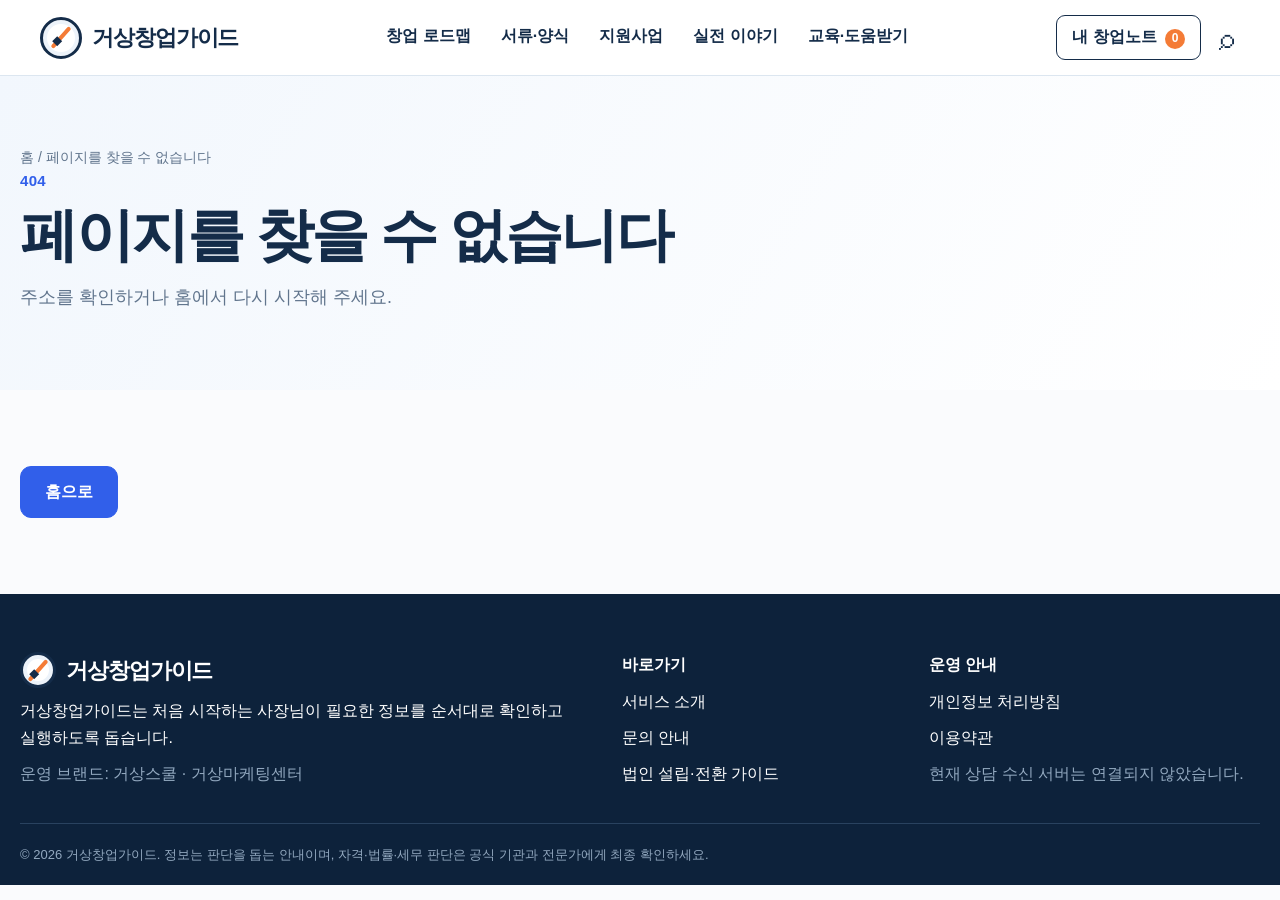
<file: index.html>
<!doctype html>
<html lang="ko">
<head>
  <meta charset="utf-8" />
  <meta name="viewport" content="width=device-width,initial-scale=1" />
  <meta name="theme-color" content="#142c49" />
  <meta name="description" content="퇴사 전 준비부터 첫 매출까지, 내 상황에 맞는 창업 순서와 실무 자료를 안내합니다." />
  <meta property="og:type" content="website" />
  <meta property="og:locale" content="ko_KR" />
  <meta property="og:site_name" content="거상창업가이드" />
  <meta property="og:title" content="거상창업가이드 | 창업 단계별 서류·양식·지원사업" />
  <meta property="og:description" content="퇴사 전 준비부터 첫 매출까지, 내 상황에 맞는 창업 순서와 실무 자료를 안내합니다." />
  <meta name="twitter:card" content="summary" />
  <meta name="twitter:title" content="거상창업가이드 | 창업 단계별 서류·양식·지원사업" />
  <meta name="twitter:description" content="퇴사 전 준비부터 첫 매출까지, 내 상황에 맞는 창업 순서와 실무 자료를 안내합니다." />
  <title>거상창업가이드 | 창업 단계별 서류·양식·지원사업</title>
  <link rel="icon" href="/favicon.svg" />
  <link rel="manifest" href="/manifest.webmanifest" />
  <link rel="stylesheet" href="/styles.css" />
  <link rel="stylesheet" href="/brand.css?v=20260929" />
  <link rel="stylesheet" href="/home-refresh.css?v=20260929" />
  <link rel="stylesheet" href="/samantha.css?v=20260929" />
  <script type="application/ld+json">{"@context":"https://schema.org","@type":"WebSite","name":"거상창업가이드","inLanguage":"ko-KR","description":"퇴사 전 준비부터 첫 매출까지 단계별 창업 실행을 돕는 서비스"}</script>
</head>
<body>
  <a class="skip" href="#main">본문 바로가기</a>
  <header class="site-header">
    <div class="nav-wrap">
      <a class="brand" href="/" aria-label="거상창업가이드 홈">
        <span class="logo-mark" aria-hidden="true"><span>◆</span></span>
        <span class="brand-name">거상창업가이드</span>
      </a>
      <button class="mobile-menu" type="button" aria-label="메뉴 열기" aria-expanded="false">☰</button>
      <nav class="main-nav" aria-label="주요 메뉴">
        <a href="/roadmap/">창업 로드맵</a><a href="/resources/">서류·양식</a><a href="/support/">지원사업</a><a href="/stories/">실전 이야기</a><a href="/help/">교육·도움받기</a>
      </nav>
      <div class="nav-actions"><a class="note-link" href="/my/">내 창업노트 <span id="note-count">0</span></a><button class="search-open" type="button" aria-label="통합 검색 열기">⌕</button></div>
    </div>
  </header>
  <main id="main" tabindex="-1"></main>
  <footer class="site-footer">
    <div class="footer-grid">
      <div><a class="brand footer-brand" href="/" aria-label="거상창업가이드 홈"><span class="logo-mark" aria-hidden="true"><span>◆</span></span><span class="brand-name">거상창업가이드</span></a><p>거상창업가이드는 처음 시작하는 사장님이 필요한 정보를 순서대로 확인하고 실행하도록 돕습니다.</p><p class="muted">운영 브랜드: 거상스쿨 · 거상마케팅센터</p></div>
      <div><strong>바로가기</strong><a href="/about/">서비스 소개</a><a href="/contact/">문의 안내</a><a href="/guides/corporation/">법인 설립·전환 가이드</a></div>
      <div><strong>운영 안내</strong><a href="/privacy/">개인정보 처리방침</a><a href="/terms/">이용약관</a><p class="muted">현재 상담 수신 서버는 연결되지 않았습니다.</p></div>
    </div>
    <div class="footer-bottom">© 2026 거상창업가이드. 정보는 판단을 돕는 안내이며, 자격·법률·세무 판단은 공식 기관과 전문가에게 최종 확인하세요.</div>
  </footer>
  <dialog id="search-dialog" class="search-dialog">
    <form method="dialog" class="dialog-head"><strong>통합 검색</strong><button aria-label="검색 닫기">×</button></form>
    <label for="global-search">로드맵, 자료, 이야기, 지원 경로 검색</label>
    <input id="global-search" type="search" placeholder="예: 견적서, 고객 검증, 여성 창업" autocomplete="off" />
    <div id="search-results" class="search-results"></div>
  </dialog>
  <div id="toast" role="status" aria-live="polite"></div>
  <script src="/site-config.js"></script>
  <script src="/app.js" defer></script>
</body>
</html>
</file>
<file: styles.css>
:root{--navy:#142c49;--blue:#315fea;--orange:#f47b36;--bg:#fafbfd;--soft:#eff5fb;--line:#dce6f0;--text:#213b59;--muted:#61758d;--green:#3e9c68;--white:#fff;--shadow:0 14px 38px rgba(20,44,73,.1);--radius:16px}*{box-sizing:border-box}html{scroll-behavior:smooth}body{margin:0;background:var(--bg);color:var(--navy);font-family:Pretendard,"Noto Sans KR","Apple SD Gothic Neo",Arial,sans-serif;font-size:16px;line-height:1.65}a{color:inherit;text-decoration:none}button,input,select,textarea{font:inherit}button,a{touch-action:manipulation}.skip{position:fixed;top:-60px;left:16px;background:var(--navy);color:#fff;padding:10px 16px;z-index:999;border-radius:8px}.skip:focus{top:12px}.site-header{height:76px;background:rgba(255,255,255,.96);border-bottom:1px solid var(--line);position:sticky;top:0;z-index:50;backdrop-filter:blur(16px)}.nav-wrap{max-width:1440px;height:100%;margin:auto;padding:0 40px;display:flex;align-items:center;gap:34px}.brand{display:flex;align-items:center;gap:12px;font-weight:900;font-size:24px;letter-spacing:-1.2px;white-space:nowrap}.logo-mark{width:42px;height:42px;border:3px solid var(--navy);border-radius:50%;display:grid;place-items:center;position:relative;background:#fff;box-shadow:inset 0 0 0 4px #edf3fa}.logo-mark:before{content:"";position:absolute;width:4px;height:27px;background:var(--orange);transform:rotate(42deg);border-radius:2px}.logo-mark span{font-size:10px;color:var(--navy);z-index:1;transform:translate(-5px,5px)}.main-nav{display:flex;align-items:center;justify-content:center;gap:34px;flex:1;font-weight:700}.main-nav a{padding:25px 2px;border-bottom:3px solid transparent}.main-nav a:hover,.main-nav a:focus-visible{color:var(--blue);border-color:var(--blue)}.nav-actions{display:flex;align-items:center;gap:12px}.note-link{border:1px solid var(--navy);padding:8px 15px;border-radius:9px;font-weight:700}.note-link span{display:inline-grid;place-items:center;margin-left:4px;min-width:20px;height:20px;background:var(--orange);color:#fff;border-radius:20px;font-size:12px}.search-open,.mobile-menu{border:0;background:none;font-size:30px;color:var(--navy);cursor:pointer}.mobile-menu{display:none}.container{width:min(1240px,calc(100% - 40px));margin:auto}.section{padding:76px 0}.section-sm{padding:34px 0}.section-soft{background:var(--soft)}.section-navy{background:var(--navy);color:#fff}.eyebrow{font-size:15px;font-weight:800;color:var(--blue);letter-spacing:.02em}.section-title{font-size:clamp(28px,3vw,40px);line-height:1.25;letter-spacing:-1.4px;margin:0 0 12px}.section-desc{color:var(--muted);font-size:18px;max-width:720px;margin:0 0 30px}.section-navy .section-desc{color:#c7d5e7}.hero{background:radial-gradient(circle at 73% 20%,#dceeff 0,rgba(220,238,255,.5) 22%,transparent 48%),linear-gradient(110deg,#fff 0,#f9fcff 58%,#eef6ff 100%);overflow:hidden}.hero-grid{min-height:610px;display:grid;grid-template-columns:1.05fr .95fr;gap:52px;align-items:center}.hero h1{font-size:clamp(54px,6vw,78px);line-height:1.04;letter-spacing:-4px;margin:8px 0 24px}.hero h1 span{position:relative;display:inline-block}.hero h1 span:after{content:"";height:9px;background:var(--orange);border-radius:9px;position:absolute;left:0;right:5%;bottom:-8px}.hero-copy{font-size:20px;color:var(--text);margin:0 0 26px}.actions{display:flex;gap:12px;flex-wrap:wrap}.btn{display:inline-flex;align-items:center;justify-content:center;min-height:52px;padding:0 24px;border-radius:11px;font-weight:800;border:1px solid var(--navy);cursor:pointer;background:#fff;color:var(--navy)}.btn-primary{background:var(--orange);border-color:var(--orange);color:#fff}.btn-blue{background:var(--blue);border-color:var(--blue);color:#fff}.btn-ghost-light{background:transparent;border-color:#7f93aa;color:#fff}.hero-note{position:relative;padding:36px}.desk-art{position:absolute;inset:8% -16% -20% 8%;border-radius:48% 0 0 0;background:linear-gradient(160deg,#d9ecff,#fff0e0);transform:rotate(-3deg)}.note-card{position:relative;background:rgba(255,255,255,.96);border:1px solid #dfe6ee;border-radius:16px;padding:27px;box-shadow:0 20px 50px rgba(20,44,73,.17);max-width:510px;margin:auto}.note-top{display:flex;align-items:center;justify-content:space-between;gap:12px}.pill{display:inline-flex;align-items:center;padding:5px 12px;border-radius:999px;background:#dce8ff;color:#1958d7;font-weight:800;font-size:13px}.task-list{display:grid;gap:10px;margin:18px 0}.task{display:flex;align-items:center;gap:14px;padding:14px;border:1px solid var(--line);border-radius:10px;background:#fff}.check{width:27px;height:27px;border-radius:50%;border:1.5px solid #92a9c0;display:grid;place-items:center;flex:none}.task.done .check{background:var(--green);border-color:var(--green);color:#fff}.note-footer{border-top:1px solid var(--line);padding-top:18px;color:var(--blue);font-weight:800}.situation-grid,.card-grid{display:grid;grid-template-columns:repeat(4,1fr);gap:14px}.situation-card,.card{background:#fff;border:1px solid var(--line);border-radius:var(--radius);padding:24px;box-shadow:0 6px 20px rgba(20,44,73,.05);transition:.2s}.situation-card:hover,.card:hover{transform:translateY(-3px);box-shadow:var(--shadow);border-color:#acc3ff}.situation-card{display:flex;align-items:center;gap:16px;font-size:19px;font-weight:800}.situation-card .icon{font-size:38px}.roadmap-strip{background:#fff;border:1px solid var(--line);border-radius:18px;padding:22px;display:grid;grid-template-columns:repeat(7,1fr);gap:6px}.roadmap-step{position:relative;text-align:center;padding:8px 4px;color:var(--muted);font-weight:700;font-size:14px}.roadmap-step span{display:grid;place-items:center;width:38px;height:38px;border-radius:50%;background:#edf2f7;border:1px solid #cedae6;margin:0 auto 7px;color:var(--navy)}.roadmap-step.active{color:var(--blue)}.roadmap-step.active span{background:var(--blue);color:#fff;border-color:var(--blue);box-shadow:0 8px 18px rgba(49,95,234,.28)}.split{display:grid;grid-template-columns:1.15fr .85fr;gap:24px}.resource-row{display:grid;grid-template-columns:repeat(3,1fr);gap:12px}.resource-mini{padding:20px;border:1px solid var(--line);border-radius:12px;background:#fff}.file-icon{width:48px;height:58px;border-radius:8px 14px 8px 8px;display:grid;place-items:center;background:linear-gradient(140deg,#4aa66e,#2c7e50);color:#fff;font-weight:900;margin-bottom:16px}.resource-mini:nth-child(2) .file-icon{background:linear-gradient(140deg,#5592f4,#2560d5)}.resource-mini:nth-child(3) .file-icon{background:linear-gradient(140deg,#ff8d5b,#e9602b)}.filters{display:flex;gap:9px;flex-wrap:wrap}.chip{border:1px solid #ccd9e6;background:#fff;color:var(--text);border-radius:999px;padding:8px 15px;cursor:pointer;font-weight:700}.chip.active,.chip:hover{background:var(--blue);border-color:var(--blue);color:#fff}.story-grid{display:grid;grid-template-columns:repeat(3,1fr);gap:18px}.story-card{border:1px solid var(--line);border-radius:18px;overflow:hidden;background:#fff}.story-visual{height:170px;background:linear-gradient(135deg,#cfe2fb,#edf5ff);display:grid;place-items:center;font-size:72px}.story-card:nth-child(2) .story-visual{background:linear-gradient(135deg,#ffe5d1,#fff4e9)}.story-card:nth-child(3) .story-visual{background:linear-gradient(135deg,#d8e9df,#f0f8f3)}.story-card .body{padding:24px}.service-grid{display:grid;grid-template-columns:repeat(4,1fr);gap:14px}.service-card{padding:24px;background:#1e3b5f;border:1px solid #355575;border-radius:16px}.service-card .icon{font-size:33px}.cta-band{display:flex;align-items:center;justify-content:space-between;gap:30px;padding:34px;border-radius:20px;background:linear-gradient(120deg,#eef4ff,#fff4ec);border:1px solid #d9e4f1}.page-hero{padding:70px 0 48px;background:linear-gradient(120deg,#f2f7fd,#fff)}.page-hero h1{font-size:clamp(38px,5vw,58px);letter-spacing:-2.5px;line-height:1.15;margin:8px 0 14px}.breadcrumbs{font-size:14px;color:var(--muted)}.content-grid{display:grid;grid-template-columns:250px 1fr;gap:30px}.side-nav{position:sticky;top:100px;align-self:start;background:#fff;border:1px solid var(--line);border-radius:14px;padding:12px}.side-nav a{display:block;padding:11px 13px;border-radius:8px;font-weight:700}.side-nav a:hover{background:var(--soft);color:var(--blue)}.detail-section{background:#fff;border:1px solid var(--line);border-radius:16px;padding:28px;margin-bottom:16px}.detail-section h2,.detail-section h3{margin-top:0}.detail-list{padding-left:20px}.detail-list li{margin:8px 0}.notice{border-left:4px solid var(--orange);background:#fff6ef;padding:15px 18px;border-radius:0 10px 10px 0}.notice-blue{border-color:var(--blue);background:#f0f5ff}.progress{height:8px;background:#e8edf3;border-radius:8px;overflow:hidden}.progress span{display:block;height:100%;background:var(--blue);transition:.25s}.diagnosis{max-width:820px;margin:auto}.question-card{background:#fff;border:1px solid var(--line);border-radius:20px;padding:34px;box-shadow:var(--shadow)}.question-card h2{font-size:28px}.option-grid{display:grid;grid-template-columns:repeat(2,1fr);gap:12px}.option{border:1.5px solid var(--line);background:#fff;text-align:left;padding:16px;border-radius:12px;cursor:pointer;font-weight:700}.option:hover,.option.selected{border-color:var(--blue);background:#edf3ff;color:var(--blue)}.wizard-actions{display:flex;justify-content:space-between;margin-top:24px}.result-stage{display:inline-flex;align-items:center;gap:10px;background:#e7efff;color:var(--blue);border-radius:999px;padding:8px 16px;font-weight:900}.filter-bar{display:grid;grid-template-columns:1fr repeat(2,180px) auto;gap:10px;margin-bottom:22px}.input,select,textarea{width:100%;border:1px solid #bfcddd;border-radius:10px;background:#fff;padding:12px 14px;color:var(--navy)}.input:focus,select:focus,textarea:focus,button:focus-visible,a:focus-visible{outline:3px solid rgba(49,95,234,.3);outline-offset:2px}.list{display:grid;gap:12px}.list-item{display:grid;grid-template-columns:1fr auto;gap:20px;align-items:center;background:#fff;border:1px solid var(--line);border-radius:14px;padding:22px}.list-item h3{margin:4px 0}.meta{color:var(--muted);font-size:14px}.badges{display:flex;flex-wrap:wrap;gap:6px}.badge{display:inline-block;padding:3px 9px;border-radius:999px;background:#eff3f7;color:#435d76;font-size:13px;font-weight:700}.badge.official{background:#e4f3eb;color:#28734b}.empty{padding:50px;text-align:center;background:#fff;border:1px dashed #afc2d4;border-radius:14px;color:var(--muted)}.note-dashboard{display:grid;grid-template-columns:1fr 1fr;gap:18px}.note-section{background:#fff;border:1px solid var(--line);border-radius:16px;padding:24px}.note-section.wide{grid-column:1/-1}.check-row{display:flex;align-items:flex-start;gap:12px;padding:12px 0;border-bottom:1px solid #edf1f5}.check-row input{width:21px;height:21px}.download-box{display:flex;align-items:center;justify-content:space-between;gap:18px;background:#eef5ff;border:1px solid #c8daf2;border-radius:14px;padding:20px}.contact-form{display:grid;gap:14px;max-width:760px}.contact-form label{font-weight:800}.contact-actions{display:flex;gap:10px;flex-wrap:wrap}.policy{max-width:840px}.policy h2{margin-top:38px}.search-dialog{width:min(680px,calc(100% - 30px));border:0;border-radius:18px;padding:26px;box-shadow:0 30px 80px rgba(0,0,0,.25)}.search-dialog::backdrop{background:rgba(10,27,48,.55);backdrop-filter:blur(5px)}.dialog-head{display:flex;justify-content:space-between;align-items:center;margin-bottom:18px}.dialog-head strong{font-size:24px}.dialog-head button{border:0;background:none;font-size:30px}.search-results{display:grid;gap:8px;margin-top:14px;max-height:460px;overflow:auto}.search-result{padding:13px;border:1px solid var(--line);border-radius:10px}.search-result:hover{background:var(--soft)}#toast{position:fixed;right:20px;bottom:20px;background:var(--navy);color:#fff;padding:13px 18px;border-radius:10px;opacity:0;transform:translateY(10px);transition:.2s;pointer-events:none;z-index:100}#toast.show{opacity:1;transform:none}.site-footer{background:#0d223b;color:#fff;padding:58px 0 20px}.footer-grid{width:min(1240px,calc(100% - 40px));margin:auto;display:grid;grid-template-columns:1.5fr .7fr .9fr;gap:50px}.footer-grid>div{display:flex;flex-direction:column;align-items:flex-start;gap:10px}.footer-grid p{margin:0}.footer-brand{font-size:21px}.footer-brand .logo-mark{width:36px;height:36px}.muted{color:#92a8bf}.footer-bottom{width:min(1240px,calc(100% - 40px));margin:35px auto 0;padding-top:20px;border-top:1px solid #29425f;color:#92a8bf;font-size:13px}.tagline-note{font-size:14px;color:var(--muted);margin-top:10px}.stat-grid{display:grid;grid-template-columns:repeat(3,1fr);gap:14px}.stat{background:#fff;border:1px solid var(--line);padding:20px;border-radius:14px}.stat strong{display:block;font-size:28px;color:var(--blue)}@media(max-width:1050px){.main-nav{display:none;position:absolute;left:20px;right:20px;top:70px;background:#fff;border:1px solid var(--line);border-radius:14px;padding:12px;box-shadow:var(--shadow);flex-direction:column;align-items:stretch;gap:0}.main-nav.open{display:flex}.main-nav a{padding:12px}.mobile-menu{display:block;margin-left:auto}.nav-actions{margin-left:0}.hero-grid{grid-template-columns:1fr;min-height:auto;padding:70px 0}.hero-note{padding:0 0 60px}.situation-grid,.card-grid{grid-template-columns:repeat(2,1fr)}.split{grid-template-columns:1fr}.service-grid{grid-template-columns:repeat(2,1fr)}.content-grid{grid-template-columns:1fr}.side-nav{position:static}.filter-bar{grid-template-columns:1fr 1fr}.filter-bar .input{grid-column:1/-1}}@media(max-width:700px){.site-header{height:68px}.nav-wrap{padding:0 16px;gap:10px}.brand{font-size:19px}.logo-mark{width:36px;height:36px}.note-link{padding:7px 9px;font-size:13px}.search-open{font-size:26px}.container{width:min(100% - 28px,1240px)}.section{padding:54px 0}.hero-grid{padding:52px 0}.hero h1{font-size:48px;letter-spacing:-3px}.hero-copy{font-size:17px}.btn{width:100%}.note-card{padding:20px}.note-top{align-items:flex-start;flex-direction:column}.situation-grid,.card-grid,.story-grid,.service-grid,.resource-row,.stat-grid{grid-template-columns:1fr}.roadmap-strip{display:flex;overflow-x:auto;scroll-snap-type:x mandatory}.roadmap-step{min-width:104px;scroll-snap-align:start}.cta-band{flex-direction:column;align-items:flex-start}.page-hero{padding:48px 0 36px}.page-hero h1{font-size:40px}.detail-section,.question-card{padding:22px}.option-grid{grid-template-columns:1fr}.filter-bar{grid-template-columns:1fr}.filter-bar .input{grid-column:auto}.list-item{grid-template-columns:1fr}.note-dashboard{grid-template-columns:1fr}.note-section.wide{grid-column:auto}.download-box{align-items:flex-start;flex-direction:column}.footer-grid{grid-template-columns:1fr;gap:34px}.nav-actions .note-link span{display:none}}
</file>
<file: brand.css>
.nav-wrap { gap: 26px; }
.brand { gap: 10px; flex: 0 0 auto; font-size: 22px; letter-spacing: -1.1px; }
.brand-name { display: block; line-height: 1.15; }
.main-nav { gap: 26px; }

@media (max-width: 1180px) and (min-width: 1051px) {
  .nav-wrap { padding: 0 24px; gap: 18px; }
  .brand { font-size: 19px; }
  .logo-mark { width: 38px; height: 38px; }
  .main-nav { gap: 18px; font-size: 14px; }
  .note-link { padding: 7px 10px; font-size: 14px; }
}

@media (max-width: 700px) {
  .nav-wrap { padding: 0 14px; gap: 8px; }
  .brand { font-size: 17px; letter-spacing: -0.8px; }
  .brand-name { max-width: 150px; overflow: hidden; }
  .nav-actions .note-link { display: none; }
}

@media (max-width: 420px) {
  .nav-wrap { padding: 0 10px; gap: 6px; }
  .brand { font-size: 15px; gap: 7px; }
  .brand-name { max-width: 128px; }
  .logo-mark { width: 32px; height: 32px; border-width: 2px; }
  .search-open { font-size: 23px; }
}
</file>
<file: home-refresh.css>
.lifecycle-section{background:#fffdf9}
.situation-section{padding:62px 0;background:#edf6ff}
.situation-section .section-title{margin-bottom:6px}
.situation-intro{margin:0 0 28px;color:var(--muted);font-size:17px}
.situation-grid{grid-template-columns:repeat(4,minmax(0,1fr));gap:22px}
.situation-card{display:flex;min-width:0;flex-direction:column;align-items:stretch;gap:0;padding:12px 12px 18px;border-radius:22px;background:#fff;box-shadow:0 8px 24px rgba(20,44,73,.07);font-size:inherit}
.situation-card:hover{transform:translateY(-3px);border-color:#9eb9e8;box-shadow:0 16px 34px rgba(20,44,73,.13)}
.situation-card:focus-visible{outline:3px solid rgba(49,95,234,.38);outline-offset:4px;border-color:var(--blue)}
.situation-picture{display:block;width:100%;aspect-ratio:1/1;overflow:hidden;border-radius:16px;background:#e6f1fb}
.situation-picture img{display:block;width:100%;height:100%;aspect-ratio:1/1;object-fit:contain}
.situation-body{display:flex;min-height:122px;flex-direction:column;padding:16px 6px 0}
.situation-title-row{display:flex;align-items:flex-start;justify-content:space-between;gap:10px;color:var(--navy);font-size:19px;line-height:1.35}
.situation-title-row strong{font-weight:900}
.situation-arrow{flex:none;color:var(--blue);font-size:25px;line-height:1}
.situation-description{margin-top:10px;color:var(--muted);font-size:15px;font-weight:500;line-height:1.55}
.lifecycle-intro{display:flex;align-items:end;justify-content:space-between;gap:32px}
.lifecycle-intro .section-desc{margin-bottom:0}
.chart-legend{display:flex;gap:18px;white-space:nowrap;font-size:14px;font-weight:800;color:var(--text)}
.chart-legend span{display:flex;align-items:center;gap:8px}
.chart-legend i{display:block;width:34px;height:4px;border-radius:9px;background:#3f6fe8}
.chart-legend .legend-expense i{background:#e01722}
.lifecycle-chart{margin:30px 0 22px;padding:12px 12px 16px;background:#fff;border:1px solid #e7e0d8;border-radius:22px;box-shadow:0 16px 44px rgba(51,61,73,.07)}
.lifecycle-image-link{display:block;width:100%}
.lifecycle-original{display:block;width:100%;height:auto;aspect-ratio:3028/1390;object-fit:contain}
.lifecycle-mobile-guide,.lifecycle-open-original{display:none}
.lifecycle-chart svg{display:block;width:100%;height:auto;max-height:360px;overflow:visible}
.chart-axis{stroke:#9dadbd;stroke-width:2}.chart-guide{stroke:#dbe2e9;stroke-width:1;stroke-dasharray:6 8}
.income-area{fill:url(#incomeFill)}.expense-area{fill:url(#expenseFill)}
.income-line{fill:none;stroke:#3f6fe8;stroke-width:5;stroke-linecap:round}.expense-line{fill:none;stroke:#d98261;stroke-width:4;stroke-linecap:round;stroke-dasharray:13 9}
.curve-label rect{fill:#fff;stroke-width:2}.curve-label text{font:800 15px Pretendard,"Noto Sans KR",sans-serif;text-anchor:middle}
.income-label rect{stroke:#3f6fe8}.income-label text{fill:#2e59be}.expense-label rect{stroke:#d98261}.expense-label text{fill:#a9583d}
.axis-label{fill:#536b83;font:800 16px Pretendard,"Noto Sans KR",sans-serif;text-anchor:middle}
.lifecycle-chart figcaption{margin:12px 8px 0;text-align:center;color:var(--muted);font-size:14px}
.lifecycle-actions{justify-content:center}.lifecycle-actions .btn{min-width:220px}
.roadmap-explorer{background:#f3f6f8}
.stage-tabs{display:grid;grid-template-columns:repeat(7,1fr);gap:8px;margin-top:28px}
.stage-tabs button{min-height:96px;padding:14px 8px;border:1px solid #d7e0e8;border-radius:14px;background:#fff;color:var(--muted);font-weight:800;cursor:pointer;transition:.2s}
.stage-tabs button span{display:grid;place-items:center;width:32px;height:32px;margin:0 auto 7px;border-radius:50%;background:#eef2f5;color:var(--navy)}
.stage-tabs button[aria-selected="true"]{background:var(--navy);border-color:var(--navy);color:#fff;transform:translateY(-4px);box-shadow:0 12px 26px rgba(20,44,73,.18)}
.stage-tabs button[aria-selected="true"] span{background:var(--orange);color:#fff}
.stage-panel{margin-top:16px;padding:28px;background:#fff;border:1px solid #d7e0e8;border-radius:18px}
.stage-panel-head{display:flex;align-items:start;justify-content:space-between;gap:24px;padding-bottom:22px;border-bottom:1px solid var(--line)}
.stage-panel-head h3{margin:14px 0 0;font-size:22px}.stage-example-note{color:var(--muted);font-size:13px;text-align:right}
.stage-panel-grid{display:grid;grid-template-columns:repeat(3,1fr);gap:24px;padding:24px 0}
.stage-column{min-width:0}.stage-column h4{margin:0 0 14px;font-size:17px}.stage-column ol{margin:0;padding-left:22px}.stage-column li{margin:9px 0}
.stage-column a{display:flex;align-items:center;gap:9px;padding:9px 0;border-bottom:1px solid #edf1f4;font-weight:700}
.stage-column a span{padding:2px 7px;border-radius:6px;background:#edf3ff;color:#315fea;font-size:11px;white-space:nowrap}
.stage-panel-foot{display:flex;align-items:center;justify-content:space-between;gap:24px;padding-top:20px;border-top:1px solid var(--line)}.stage-panel-foot p{margin:0;color:var(--text)}
.text-link{color:var(--blue);font-weight:900;white-space:nowrap}
.support-explore{background:#fff}.support-filter-card{display:flex;flex-direction:column;justify-content:center;padding:30px;border:1px solid #d5e1ee;border-radius:20px;background:linear-gradient(145deg,#eef5ff,#fff)}.support-filter-card .meta{margin:20px 0 0}
.resources-showcase{background:#fffaf2}.resource-showcase-grid{display:grid;grid-template-columns:1.25fr .75fr;gap:26px;align-items:stretch}
#resource-preview{min-width:0}.document-sheet{height:100%;padding:28px;border:1px solid #d7e0e8;border-radius:20px;background:#fff;box-shadow:0 16px 38px rgba(20,44,73,.08)}
.document-sheet-head{display:flex;align-items:start;gap:18px;margin-bottom:22px}.document-sheet-head .file-icon{margin:0;flex:0 0 48px}.document-sheet-head h3{margin:6px 0 2px;font-size:24px}.document-sheet-head p{margin:0;color:var(--muted);font-size:14px}
.preview-table{overflow:auto;border:1px solid #d7e0e8;border-radius:12px}.preview-row{display:grid;grid-template-columns:repeat(var(--columns),minmax(110px,1fr));min-width:max-content}.preview-row span{min-width:110px;padding:12px;border-right:1px solid #e5ebf0;border-bottom:1px solid #e5ebf0;font-size:13px}.preview-row span:last-child{border-right:0}.preview-row:last-child span{border-bottom:0}.preview-header{background:var(--navy);color:#fff;font-weight:800}.preview-row:not(.preview-header) span:nth-child(n+3){text-align:right}
.document-downloads{display:flex;gap:10px;margin-top:22px}.document-downloads .btn{min-height:46px;padding:0 18px}
.resource-recommendations{list-style:none;margin:0;padding:0;border:1px solid #d7e0e8;border-radius:20px;background:#fff;overflow:hidden}
.resource-recommendations li{display:grid;grid-template-columns:1fr auto;align-items:center;border-bottom:1px solid #e7ecf1}.resource-recommendations li:last-child{border-bottom:0}.resource-recommendations li.active{background:#eef4ff;box-shadow:inset 4px 0 #315fea}.resource-recommendations button{display:flex;align-items:center;gap:14px;min-width:0;padding:18px;border:0;background:none;text-align:left;color:var(--navy);cursor:pointer}.resource-recommendations li>a{padding:18px 16px;color:var(--blue);font-size:13px;font-weight:800;white-space:nowrap}.resource-number{display:grid;place-items:center;flex:0 0 34px;height:34px;border-radius:50%;background:#eef2f5;font-weight:900}.active .resource-number{background:var(--blue);color:#fff}.resource-row-copy{display:flex;min-width:0;flex-direction:column}.resource-row-copy strong{overflow:hidden;text-overflow:ellipsis;white-space:nowrap}.resource-row-copy>span{color:var(--muted);font-size:13px}.resources-all{text-align:right;margin:18px 0 0}
.stories-feature{background:#fff}.featured-story-grid{display:grid;grid-template-columns:repeat(2,1fr);gap:22px}.featured-story{display:block;border:1px solid var(--line);border-radius:22px;background:#fff;overflow:hidden;transition:.2s}.featured-story:hover{transform:translateY(-4px);box-shadow:var(--shadow)}.featured-story .body{padding:26px}.featured-story h3{font-size:24px;line-height:1.35;margin:12px 0}.story-art svg{display:block;width:100%;height:auto}.story-art svg>circle,.story-art svg>path:not([class]),.story-art svg>rect:not([class]){fill:#17395f}.story-bg{fill:#e9f2ff}.story-bg.warm{fill:#fff0e3}.story-path{fill:none;stroke:#f47b36;stroke-width:7;stroke-linecap:round;stroke-linejoin:round}.story-node{fill:#fff;stroke:#315fea;stroke-width:6}.story-paper,.story-board{fill:#fff;stroke:#315fea;stroke-width:4}.story-paper-line{fill:none;stroke:#91a7bd;stroke-width:5;stroke-linecap:round}.story-sprout{fill:none;stroke:#3e9c68;stroke-width:6;stroke-linecap:round;stroke-linejoin:round}
.founder-section{background:#f1f4ef}.founder-card{display:grid;grid-template-columns:1fr auto;align-items:center;gap:52px;padding:40px;border:1px solid #d8dfd3;border-radius:22px;background:#fff}.founder-card p{max-width:840px;margin:0;color:var(--text);font-size:18px}
@media(max-width:1050px){.situation-grid{grid-template-columns:repeat(2,minmax(0,1fr));gap:18px}.stage-tabs{display:flex;overflow-x:auto;padding:5px;scroll-snap-type:x mandatory}.stage-tabs button{min-width:128px;scroll-snap-align:start}.resource-showcase-grid{grid-template-columns:1fr}.resource-recommendations{display:grid;grid-template-columns:repeat(2,1fr)}.resource-recommendations li{border-right:1px solid #e7ecf1}.featured-story-grid{grid-template-columns:1fr}.founder-card{grid-template-columns:1fr;gap:24px}}
@media(max-width:700px){.situation-section{padding:48px 0}.situation-intro{margin-bottom:20px;font-size:15px}.situation-grid{grid-template-columns:repeat(2,minmax(0,1fr));gap:14px}.situation-card{padding:9px 9px 15px;border-radius:20px}.situation-picture{border-radius:14px}.situation-body{min-height:132px;padding:14px 5px 0}.situation-title-row{font-size:17px}.situation-description{font-size:14px;line-height:1.5}.lifecycle-intro{align-items:start;flex-direction:column;gap:18px}.chart-legend{width:100%;justify-content:flex-start;flex-wrap:wrap}.lifecycle-chart{margin-top:20px;padding:12px 8px}.lifecycle-chart svg{min-height:230px}.curve-label text{font-size:14px}.income-label{transform:translate(-35px,14px)}.expense-label{transform:translate(12px,-4px)}.axis-label{font-size:15px}.lifecycle-chart figcaption{text-align:left;padding:0 8px}.stage-panel{padding:20px}.stage-panel-head,.stage-panel-foot{align-items:flex-start;flex-direction:column}.stage-example-note{text-align:left}.stage-panel-grid{grid-template-columns:1fr;gap:20px}.stage-column{padding-bottom:8px}.resource-recommendations{grid-template-columns:1fr}.document-sheet{padding:18px}.document-sheet-head h3{font-size:20px}.document-downloads{flex-direction:column}.document-downloads .btn{width:100%}.featured-story .body{padding:22px}.founder-card{padding:26px}.founder-card p{font-size:16px}}
@media(max-width:420px){.situation-title-row{font-size:16px}.situation-arrow{font-size:22px}.lifecycle-chart svg{min-height:210px}.curve-label rect{width:104px}.stage-tabs button{min-width:112px}.resource-recommendations button{padding:15px 12px}.resource-recommendations li>a{padding:15px 10px}.resource-row-copy strong{font-size:14px}}
@media(max-width:360px){.situation-grid{grid-template-columns:1fr}.situation-card{padding:11px 11px 18px}.situation-body{min-height:auto}.situation-title-row{font-size:18px}.situation-description{font-size:15px}}
@media(max-width:700px){
 .lifecycle-chart{padding:10px 6px 14px;overflow:hidden}
 .lifecycle-mobile-guide{display:block;margin:0 6px 10px;color:var(--navy);font-size:15px;font-weight:800}
 .lifecycle-open-original{display:inline-flex;align-items:center;min-height:44px;margin:12px 6px 0;color:var(--blue);font-size:15px;font-weight:900;text-decoration:underline;text-underline-offset:4px}
 .lifecycle-chart figcaption{margin:8px 6px 0;padding:0;text-align:left;font-size:13px;line-height:1.6}
}
</file>
<file: samantha.css>
.samantha-picture{display:block;flex:none;overflow:visible}
.samantha-picture img{display:block;width:100%;height:100%;object-fit:contain;filter:drop-shadow(0 14px 22px rgba(7,73,52,.14))}
.samantha-guide{display:grid;grid-template-columns:118px 1fr;align-items:center;gap:22px;padding:24px 28px;border:1px solid #bfe6d7;border-radius:20px;background:linear-gradient(135deg,#f2fcf8 0,#fff 68%);box-shadow:0 12px 30px rgba(10,107,61,.08)}
.samantha-guide-picture{width:118px;height:132px;align-self:end}
.samantha-guide-copy{position:relative;padding:2px 0}
.samantha-guide-copy:before{content:"";position:absolute;left:-36px;top:30px;width:16px;height:16px;border-left:1px solid #bfe6d7;border-bottom:1px solid #bfe6d7;background:#f8fefb;transform:rotate(45deg)}
.samantha-label{display:inline-flex;align-items:center;gap:7px;color:#087445;font-size:13px;font-weight:900;letter-spacing:.02em}
.samantha-label:before{content:"";width:8px;height:8px;border-radius:50%;background:#19b76b;box-shadow:0 0 0 4px #dcf7e9}
.samantha-guide p{max-width:780px;margin:7px 0 4px;color:var(--text);font-size:17px;line-height:1.65}
.samantha-guide .text-link{display:inline-block;margin-top:6px;color:#087445}
.samantha-guide-compact{grid-template-columns:76px 1fr;gap:18px;min-height:112px;padding:14px 22px}
.samantha-guide-compact .samantha-guide-picture{width:76px;height:94px}
.samantha-guide-compact .samantha-guide-copy:before{left:-29px;top:26px}
.samantha-guide-compact p{font-size:16px}
.roadmap-explorer>.container>.samantha-guide{margin:24px 0 6px}
.roadmap-hero{overflow:hidden;padding:52px 0 0;background:radial-gradient(circle at 77% 35%,#dff8ed 0,rgba(223,248,237,.55) 25%,transparent 53%),linear-gradient(125deg,#f4f8fd,#fff)}
.roadmap-hero-grid{display:grid;grid-template-columns:1fr minmax(520px,.95fr);align-items:center;gap:40px;min-height:390px}
.roadmap-hero h1{margin:10px 0 14px;font-size:clamp(42px,4.2vw,56px);line-height:1.12;letter-spacing:-2.7px;word-break:keep-all}
.roadmap-welcome{display:flex;align-items:end;justify-content:center;gap:20px;align-self:stretch}
.samantha-hero-picture{width:220px;height:330px;align-self:end}
.samantha-bubble{position:relative;align-self:center;max-width:300px;padding:22px 24px;border:1px solid #bfe6d7;border-radius:22px;background:rgba(255,255,255,.96);box-shadow:0 14px 34px rgba(20,44,73,.1)}
.samantha-bubble:after{content:"";position:absolute;left:-10px;bottom:48px;width:18px;height:18px;border-left:1px solid #bfe6d7;border-bottom:1px solid #bfe6d7;background:#fff;transform:rotate(45deg)}
.samantha-bubble p{margin:9px 0 0;color:var(--text);font-size:16px;line-height:1.65}
.roadmap-hub{padding-top:54px;background:#f3f7fa}
.roadmap-hub-tabs{display:grid;grid-template-columns:repeat(7,minmax(0,1fr));gap:9px}
.roadmap-hub-tabs button{display:grid;place-items:center;gap:5px;min-width:0;min-height:116px;padding:13px 6px;border:1px solid #d3dee8;border-radius:15px;background:#fff;color:var(--muted);cursor:pointer;transition:.2s}
.roadmap-hub-tabs button:hover{border-color:#82a8ed;transform:translateY(-2px)}
.roadmap-hub-tabs button:focus-visible{outline:3px solid rgba(49,95,234,.33);outline-offset:3px}
.roadmap-tab-number{display:grid;place-items:center;width:34px;height:34px;border-radius:50%;background:#edf2f6;color:var(--navy);font-weight:900}
.roadmap-hub-tabs i{display:block;width:22px;height:3px;border-radius:4px;background:#b8c7d5}
.roadmap-hub-tabs strong{overflow-wrap:anywhere;font-size:14px;line-height:1.25}
.roadmap-hub-tabs button[aria-selected="true"]{border-color:var(--blue);background:#eff4ff;color:var(--blue);box-shadow:0 9px 22px rgba(49,95,234,.13);transform:translateY(-3px)}
.roadmap-hub-tabs button[aria-selected="true"] .roadmap-tab-number{background:var(--blue);color:#fff}
.roadmap-hub-tabs button[aria-selected="true"] i{background:var(--orange)}
.roadmap-hub-panel{margin-top:18px;padding:30px;border:1px solid #d3dee8;border-radius:22px;background:#fff;box-shadow:0 16px 36px rgba(20,44,73,.07)}
.roadmap-hub-summary{display:grid;grid-template-columns:1.05fr .95fr;gap:28px;padding-bottom:24px;border-bottom:1px solid var(--line)}
.roadmap-hub-samantha{display:grid;grid-template-columns:78px 1fr;align-items:center;gap:18px;padding:14px 18px;border-radius:16px;background:#effaf5}
.samantha-mini{width:78px;height:96px}
.roadmap-hub-samantha p{margin:6px 0 0;font-size:16px;font-weight:700}
.roadmap-hub-goal{align-self:center}
.roadmap-hub-goal>span,.section-kicker{color:var(--blue);font-size:13px;font-weight:900;letter-spacing:.04em}
.roadmap-hub-goal h2{margin:7px 0 0;font-size:24px;line-height:1.4}
.roadmap-hub-grid{display:grid;grid-template-columns:1fr 1fr;gap:30px;padding:26px 0}
.roadmap-hub-grid h3{margin:0 0 14px}
.action-list{display:grid;gap:9px;margin:0;padding:0;list-style:none}
.action-list li{display:grid;grid-template-columns:34px 1fr;align-items:center;gap:11px;padding:11px 13px;border:1px solid #e1e8ef;border-radius:12px}
.action-list li>span{display:grid;place-items:center;width:30px;height:30px;border-radius:9px;background:#edf3ff;color:var(--blue);font-weight:900}
.roadmap-resource-list{display:grid;gap:9px}
.roadmap-resource-list a{display:grid;grid-template-columns:auto 1fr;gap:2px 10px;padding:11px 13px;border:1px solid #e1e8ef;border-radius:12px}
.roadmap-resource-list a:hover{border-color:#87a8e9;background:#f7f9ff}
.roadmap-resource-list strong{align-self:center}
.roadmap-resource-list small{grid-column:2;color:var(--muted);font-size:13px}
.roadmap-detail-button{width:max-content}
.roadmap-view-note{margin:15px 0 0;text-align:center;color:var(--muted);font-size:13px}
.side-nav a{display:flex;align-items:center;gap:9px}
.side-nav a>span{display:grid;place-items:center;width:26px;height:26px;border-radius:50%;background:#edf2f7;font-size:12px}
.side-nav a.active{background:#edf3ff;color:var(--blue)}
.side-nav a.active>span{background:var(--blue);color:#fff}
.stage-detail-page>.container>div>.samantha-guide{margin-bottom:18px}
.stage-action-grid{display:grid;grid-template-columns:repeat(3,1fr);gap:12px;margin-top:20px}
.stage-action-grid article{padding:20px;border:1px solid #dfe8ef;border-radius:15px;background:#fbfdff}
.stage-action-grid article>span{display:grid;place-items:center;width:36px;height:36px;border-radius:11px;background:var(--blue);color:#fff;font-weight:900}
.stage-action-grid h3{margin:15px 0 8px;font-size:17px;line-height:1.45}
.stage-action-grid p{margin:0;color:var(--muted);font-size:14px}
.stage-resource-grid{display:grid;grid-template-columns:repeat(2,1fr);gap:12px;margin-top:20px}
.stage-resource-grid>a{padding:20px;border:1px solid #dfe8ef;border-radius:15px;background:#fff;transition:.2s}
.stage-resource-grid>a:hover{border-color:#8facdf;box-shadow:0 10px 24px rgba(20,44,73,.08)}
.stage-resource-grid h3{margin:12px 0 5px;font-size:18px}
.stage-resource-grid p{margin:0 0 12px;color:var(--muted);font-size:14px}
.stage-resource-grid strong{color:var(--blue);font-size:14px}
.stage-more summary{cursor:pointer;font-size:18px;font-weight:900}
.stage-more summary::marker{color:var(--blue)}
.stage-more[open] summary{margin-bottom:18px}
.note-dashboard-with-guide{margin-top:20px}
@media(max-width:1050px){
 .roadmap-hero-grid{grid-template-columns:1fr 430px;gap:22px}
 .samantha-hero-picture{width:190px;height:285px}
 .samantha-bubble{max-width:250px;padding:18px}
 .roadmap-hub-tabs{grid-template-columns:repeat(4,1fr)}
 .stage-action-grid{grid-template-columns:1fr}
}
@media(max-width:760px){
 .samantha-guide{grid-template-columns:82px 1fr;gap:16px;padding:17px 18px}
 .samantha-guide-picture{width:82px;height:102px}
 .samantha-guide-copy:before{left:-27px;top:25px}
 .samantha-guide p{font-size:15px}
 .roadmap-hero{padding:38px 0 0}
 .roadmap-hero-grid{grid-template-columns:1fr;gap:4px;min-height:auto}
 .roadmap-hero h1{font-size:40px;letter-spacing:-2px}
 .roadmap-welcome{justify-content:flex-start;gap:12px}
 .samantha-hero-picture{width:132px;height:198px}
 .samantha-bubble{max-width:none;margin:12px 0 34px;padding:17px}
 .samantha-bubble:after{left:-8px;bottom:45px;width:14px;height:14px}
 .samantha-bubble p{font-size:14px}
 .roadmap-hub-tabs{grid-template-columns:repeat(2,minmax(0,1fr));gap:8px}
 .roadmap-hub-tabs button{min-height:90px;grid-template-columns:34px 18px 1fr;place-items:center start;padding:12px;text-align:left}
 .roadmap-hub-tabs button strong{font-size:14px}
 .roadmap-hub-panel{padding:20px}
 .roadmap-hub-summary,.roadmap-hub-grid{grid-template-columns:1fr;gap:18px}
 .roadmap-hub-samantha{grid-template-columns:64px 1fr;padding:12px}
 .samantha-mini{width:64px;height:80px}
 .roadmap-hub-goal h2{font-size:20px}
 .roadmap-detail-button{width:100%}
 .stage-resource-grid{grid-template-columns:1fr}
}
@media(max-width:420px){
 .samantha-guide,.samantha-guide-compact{grid-template-columns:64px 1fr;gap:12px;padding:14px}
 .samantha-guide-picture,.samantha-guide-compact .samantha-guide-picture{width:64px;height:82px}
 .samantha-guide-copy:before{display:none}
 .samantha-label{font-size:12px}
 .roadmap-welcome{align-items:center}
 .samantha-hero-picture{width:108px;height:162px}
 .samantha-bubble{margin-bottom:28px;padding:14px}
 .samantha-bubble p{font-size:13px}
 .roadmap-hub{padding-top:38px}
 .roadmap-hub-tabs button{grid-template-columns:30px 13px 1fr;padding:10px 8px}
 .roadmap-tab-number{width:30px;height:30px}
 .roadmap-hub-panel{padding:15px}
 .roadmap-hub-samantha{grid-template-columns:54px 1fr;gap:10px}
 .samantha-mini{width:54px;height:70px}
 .roadmap-hub-samantha p{font-size:14px}
 .action-list li{grid-template-columns:30px 1fr;padding:9px}
 .roadmap-resource-list a{grid-template-columns:1fr}
 .roadmap-resource-list small{grid-column:1}
}
@media(max-width:340px){
 .roadmap-hub-tabs{grid-template-columns:1fr}
 .roadmap-welcome{align-items:flex-end}
 .samantha-hero-picture{width:96px;height:144px}
 .samantha-bubble p br{display:none}
}

/* Shared Samantha + Monica guide system */
.guide-picture{display:block;flex:none;overflow:visible}
.guide-picture img{display:block;width:100%;height:100%;object-fit:contain}
.guide-mint img{filter:drop-shadow(0 14px 22px rgba(7,73,52,.15))}
.guide-gold img{filter:drop-shadow(0 14px 22px rgba(126,83,18,.16))}
.guide-callout{display:grid;gap:14px;padding:22px 24px;border:1px solid #d9e5e0;border-radius:20px;background:linear-gradient(135deg,#f3fbf8,#fff9ec 86%);box-shadow:0 12px 30px rgba(20,44,73,.07)}
.guide-people{display:grid;grid-template-columns:1fr;gap:14px}
.guide-mode-duo .guide-people{grid-template-columns:repeat(2,minmax(0,1fr))}
.guide-person{display:grid;grid-template-columns:84px 1fr;align-items:center;gap:17px;min-width:0;padding:13px 16px;border-radius:16px}
.guide-person-mint{background:#effaf5;border:1px solid #c6eadb}
.guide-person-gold{background:#fff8e9;border:1px solid #eedcb5}
.guide-callout-picture{width:84px;height:96px;align-self:end}
.guide-copy{min-width:0}
.guide-label,.guide-duo-label{display:inline-flex;align-items:center;gap:7px;font-size:13px;font-weight:900;letter-spacing:.02em}
.guide-label:before{content:"";width:8px;height:8px;border-radius:50%;flex:none}
.guide-person-mint .guide-label{color:#087445}.guide-person-mint .guide-label:before{background:#19b76b;box-shadow:0 0 0 4px #dcf7e9}
.guide-person-gold .guide-label{color:#8b5b11}.guide-person-gold .guide-label:before{background:#c58a25;box-shadow:0 0 0 4px #f8eacb}
.guide-copy p{margin:7px 0 0;color:var(--text);font-size:16px;line-height:1.6;word-break:keep-all}
.guide-action{justify-self:start;margin-left:2px}
.guide-callout-compact{padding:15px 18px}
.guide-callout-compact .guide-person{grid-template-columns:68px 1fr;padding:9px 12px}
.guide-callout-compact .guide-callout-picture{width:68px;height:78px}
.guide-callout-compact .guide-copy p{font-size:15px}
.duo-welcome{background:linear-gradient(180deg,#fff,#f8fbff)}
.duo-welcome-head{max-width:760px;margin-bottom:22px}
.duo-welcome .guide-callout{padding:24px}
.duo-welcome .guide-person{grid-template-columns:145px 1fr;min-height:190px}
.duo-welcome .guide-callout-picture{width:145px;height:180px}
.roadmap-explorer>.container>.guide-callout,.diagnosis>.guide-callout{margin:0 0 22px}
.guide-following-grid{margin-top:24px}

.roadmap-welcome{display:grid;grid-template-columns:minmax(220px,1fr) minmax(230px,.9fr);align-items:center;gap:14px;align-self:stretch}
.roadmap-duo-figures{display:flex;align-items:flex-end;justify-content:center;height:330px}
.roadmap-hero-character{width:170px;height:300px;margin:0 -12px}
.guide-hero-bubble{position:relative;padding:20px;border:1px solid #d6e5df;border-radius:20px;background:rgba(255,255,255,.96);box-shadow:0 14px 34px rgba(20,44,73,.1)}
.guide-hero-bubble:after{content:"";position:absolute;left:-9px;bottom:42px;width:16px;height:16px;border-left:1px solid #d6e5df;border-bottom:1px solid #d6e5df;background:#fff;transform:rotate(45deg)}
.guide-duo-label{color:#315fea}.guide-hero-bubble p{margin:8px 0 0;font-size:16px;line-height:1.6}
.roadmap-hub-summary>.guide-callout{align-self:stretch}
.stage-detail-page>.container>div>.guide-callout{margin-bottom:18px}
.note-dashboard-with-guide{margin-top:20px}

@media(max-width:1050px){
 .roadmap-hero-grid{grid-template-columns:1fr 460px}
 .roadmap-welcome{grid-template-columns:220px 1fr}
 .roadmap-duo-figures{height:285px}
 .roadmap-hero-character{width:132px;height:250px}
 .guide-mode-duo .guide-person{grid-template-columns:70px 1fr}
 .guide-mode-duo .guide-callout-picture{width:70px;height:82px}
}
@media(max-width:760px){
 .guide-mode-duo .guide-people{grid-template-columns:1fr}
 .guide-callout,.guide-callout-compact{padding:14px}
 .guide-person,.guide-callout-compact .guide-person{grid-template-columns:64px 1fr;gap:12px;padding:10px}
 .guide-callout-picture,.guide-callout-compact .guide-callout-picture{width:64px;height:76px}
 .guide-copy p,.guide-callout-compact .guide-copy p{font-size:14px}
 .duo-welcome .guide-person{grid-template-columns:92px 1fr;min-height:124px}
 .duo-welcome .guide-callout-picture{width:92px;height:116px}
 .roadmap-welcome{grid-template-columns:180px 1fr;justify-content:start;gap:10px}
 .roadmap-duo-figures{height:198px}
 .roadmap-hero-character{width:102px;height:180px;margin:0 -10px}
 .guide-hero-bubble{margin:12px 0 28px;padding:16px}
 .guide-hero-bubble p{font-size:14px}
}
@media(max-width:420px){
 .guide-label,.guide-duo-label{font-size:12px}
 .duo-welcome .guide-person{grid-template-columns:72px 1fr;min-height:100px}
 .duo-welcome .guide-callout-picture{width:72px;height:94px}
 .roadmap-welcome{grid-template-columns:132px minmax(0,1fr);align-items:center}
 .roadmap-duo-figures{height:156px}
 .roadmap-hero-character{width:83px;height:145px;margin:0 -9px}
 .guide-hero-bubble{padding:13px}
 .guide-hero-bubble:after{left:-7px;width:12px;height:12px}
 .guide-copy p,.guide-hero-bubble p{word-break:normal;overflow-wrap:anywhere}
}
@media(max-width:340px){
 .guide-person,.guide-callout-compact .guide-person{grid-template-columns:54px 1fr;padding:8px}
 .guide-callout-picture,.guide-callout-compact .guide-callout-picture{width:54px;height:68px}
 .duo-welcome .guide-person{grid-template-columns:58px 1fr}
 .duo-welcome .guide-callout-picture{width:58px;height:76px}
 .roadmap-welcome{grid-template-columns:112px minmax(0,1fr)}
 .roadmap-duo-figures{height:138px}
 .roadmap-hero-character{width:70px;height:126px}
}
</file>
